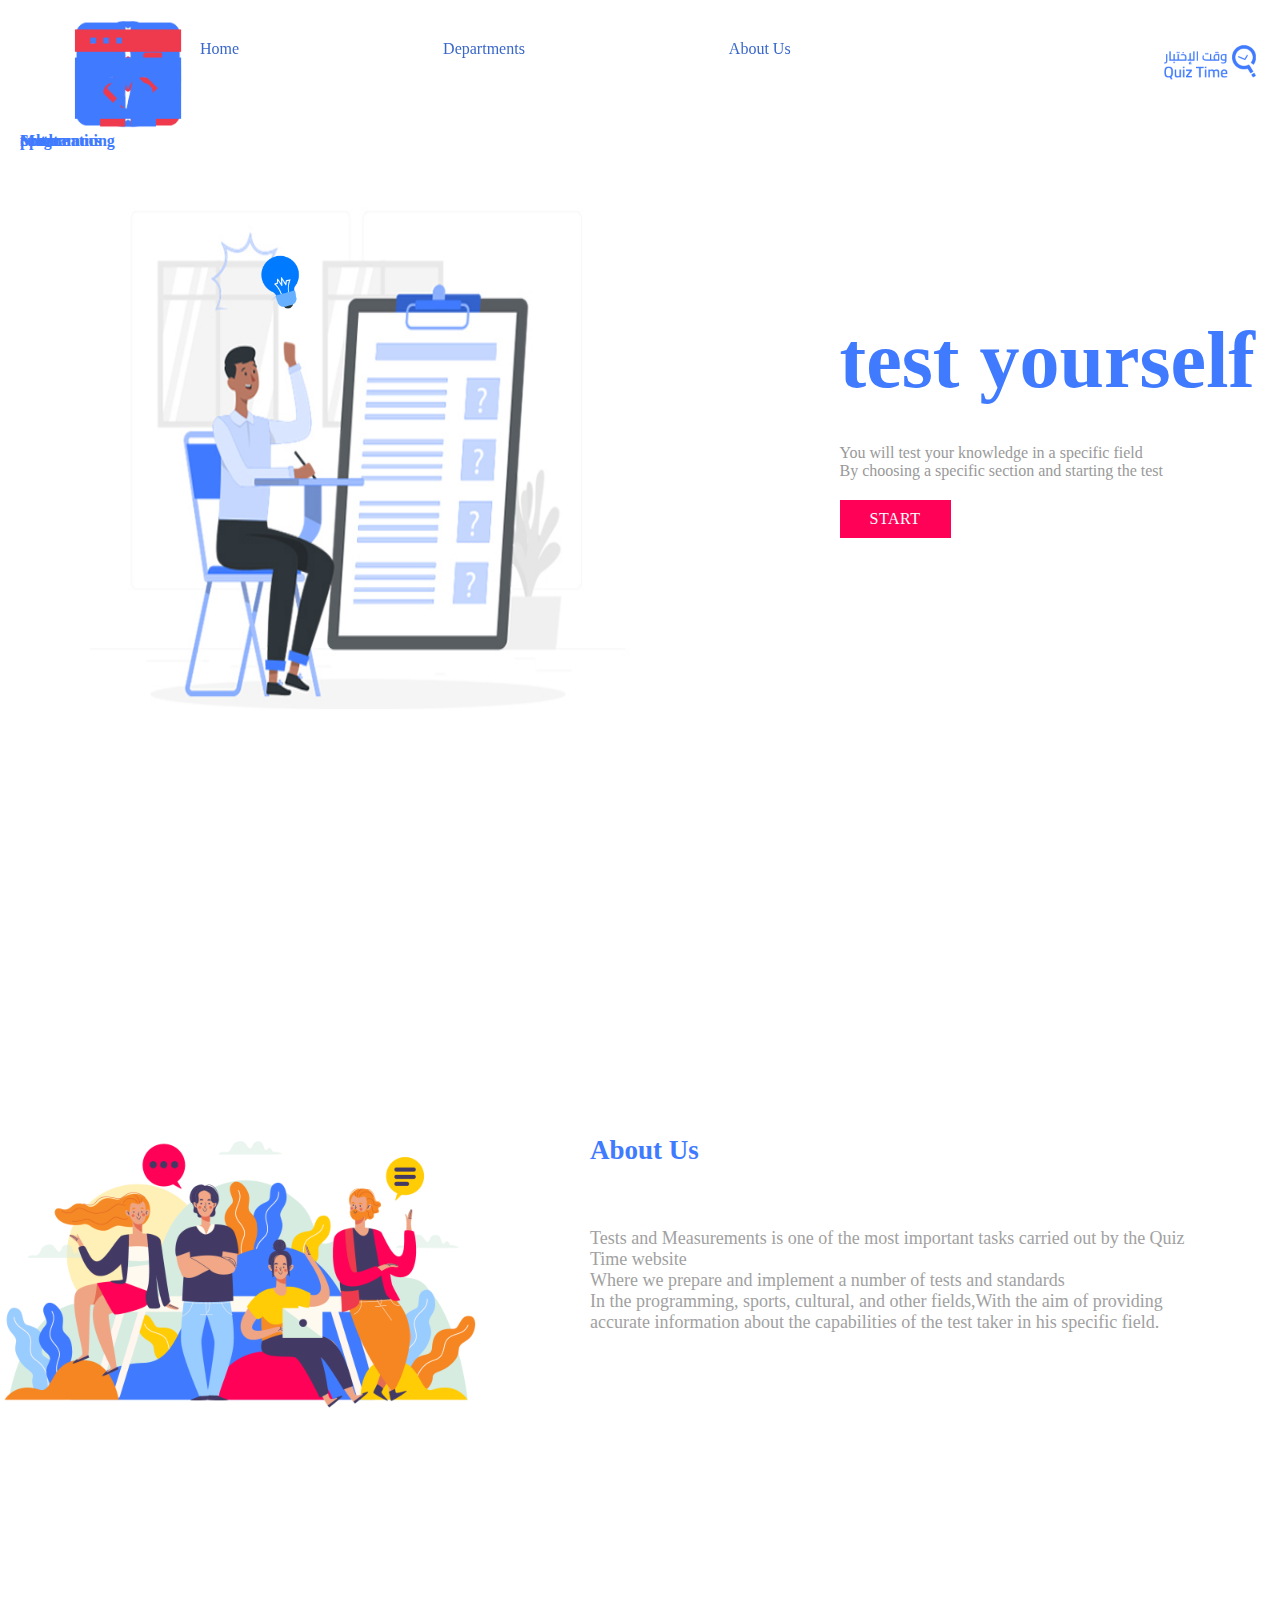
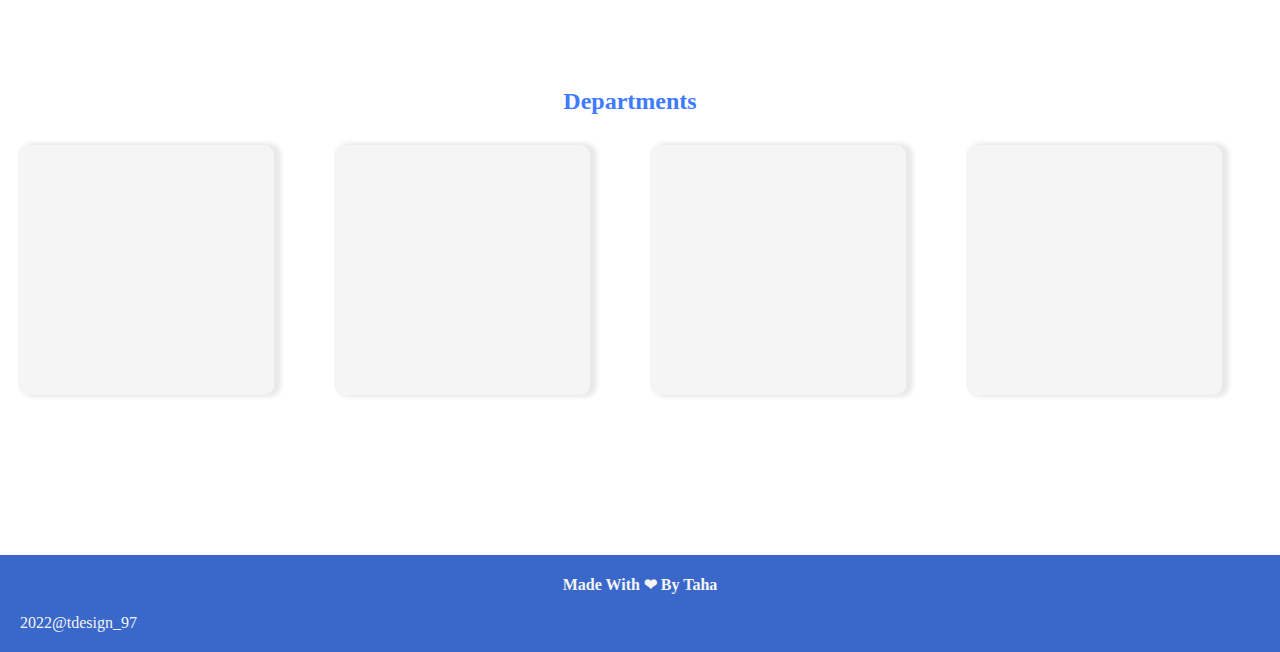
<file: index.html>
<!DOCTYPE html>
<html>
    <head>
    <meta name="viewport" content="width=device-width, initial-scale=1">
    <title> Quiz Time</title>
    <link rel="stylesheet" href="index.css">

    

    </head>

    <body> 
        
        <header id="header">
         <img src="./Image/QuizLogo.png" alt="" id="nonscroll" class="logo">
         <img src="./Image/QuizLogo2.png" alt="" id="onscroll" class="logo">

            <ul id="navigationID" class="navigation">
             <li class="navigation"><a  class="colr" href="" >Home</a></li>
             <li > <a class="colr" href="#dep" >Departments</a></li>
             <li ><a  class="colr" href="#AB">About Us </a></li>
                
            </ul>

            <div id="menuToggle" class="menuToggle" >
              
            </div>
            
        </header>

 
        <div class="backGround">
           
           <img class="backGround" src="./Image/Background.jpg" alt="">
        </div>
        <div id="light"><img src="./Image/light.png" alt=""></div>
       
        

        <section class="banner" id="banner">
           <div class="content">
            <h2>test yourself</h2>
            <p>
                You will test your knowledge  in a specific field
                By choosing a specific section and starting the test
             </p>
            
           <a href="#dep" class="btn">START</a>

           

           </div>

        </section>
        <div id="GoUp"> <img src="./Image/Arww.png" alt=""  id="arow"></div>


<main>

<section id="AB">

    <article >
        <img src="./Image/About Us.png" alt="about us" id="AboutUsImage" >
    </article>


    <article id="AboutUs" style="color:#ff0157;">
        <h2 >About Us</h2>
        <p style="color: #a1a1a1;">​​​​​​​​​​​​​​​​​​​​​​​​​​​​​​​​​​​​​​​​​​​​​​​​​​​​​​​​​​​​​​​​​​​​​​​​​​​​​​​​​​​​​​​​​​​​​​​​​​​​​​​​​​​​​​​​​​​​​​​​​​​​​​​​​​​​​​​​​​​​​​​​
            Tests and Measurements is one of the most important tasks carried out by the Quiz Time website
            Where we prepare and implement a number of tests and standards
             In the programming, sports, cultural, and other fields,With the aim of providing 
             accurate information about the capabilities of the test taker in his specific field.</p>
    </article>
</section>


<!--  ===============Department===================================  -->
<div id="dep">
<h2>Departments</h2>

<!-- 
<section class="ContainerFlex FlipCard">

    <div>

        <p>توجد العديد من الأسئلة العامة 
            عن الرياضة وفوائدها 
            وأحداث تاريخية حصلت 
        </p>
        <a class="startButton" href="questions.html">إبدأ</a>
    </div>
    <div>
        
        <p>في قسم الحساب معظم 
            الأسئلة ستكون من بسيطة إلى متوسطة 
            ولكن الأفضل عدم إستخدام الآلة 
            الحاسبة لتنشيط العقل وتعلم الحساب 
        </p>
        <a class="startButton" href="questions.html">إبدأ</a>
    </div>
    <div>
        
        <p>سنبحر في قسم الثقافة حول 
            العالم ونختبر معلوماتك الثقافية 
            حول الشعوب والدول والعادات 
            والعديد من الأشياء
        </p>
     <a class="startButton" href="questions.html">إبدأ</a>
    </div>
    <div>
        
        <p> في قسم البرمجة ستتعلم
            وتختبر مهاراتك البرمجية،
            وستواجه اسئلة البعض منها سهله 
            والآخر معقد احضر القلم والورقة 
            وابدأ معنا
        </p>
        <a class="startButton" href="questions.html">إبدأ</a>
    </div>
</section>
 -->


<section class="ContainerFlex  Department">
    <div class="deps">
     <a href="questions.html" >
        <img src="./Image/sports.png" alt="">
        <h4>Sport</h4>
     </a>
    </div>

    <div class="deps">
        <a href="questions.html" >
            <img src="./Image/calculator.png" alt="">
        <h4>Mathmatics</h4>
        </a>
    </div>
    <div class="deps">
      <a href="questions.html" >
        <img src="./Image/culture.png" alt="">
        <h4>culture</h4>
      </a>
    </div>
    <div class="deps">
       <a href="questions.html" >
        <img src="./Image/programming (1).png" alt="">
        <h4>programming</h4>
       </a>
    </div>
    
    
    
    
    </section>


</div>
</main>



<!-- ----------------------------- Footer-------------------------- -->

<footer>
   
<div>
    <h4> Made  With ❤ By Taha
    </h4>
    <p id="Date">2022</p>
    <p id="Account">@tdesign_97</p>

</div>


</footer>
<script src="index.js"></script>
<script src="module.js" type="module"></script>



</body>


</html>
</file>
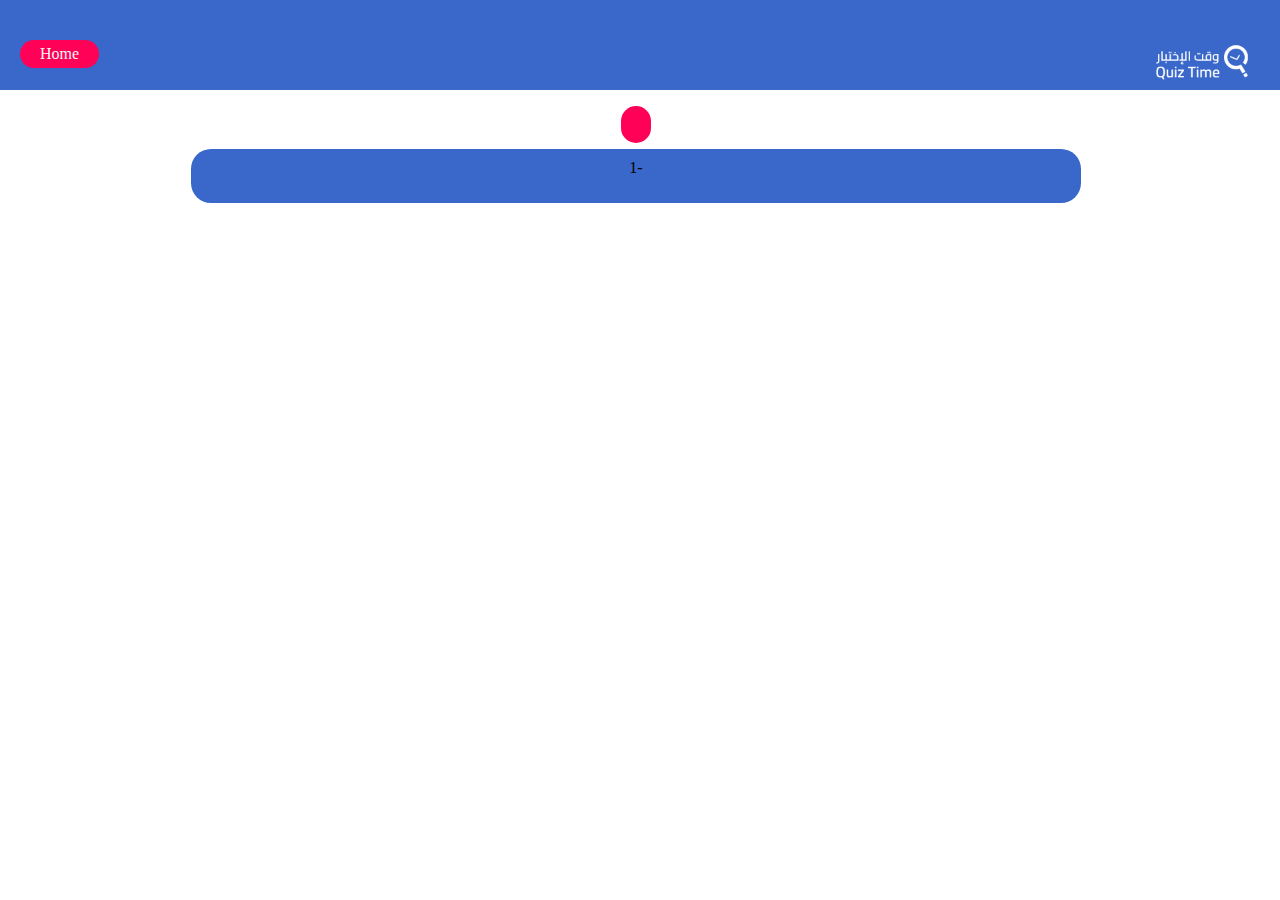
<file: questions.html>
<!DOCTYPE html>
<html lang="en">
<head>
    <meta charset="UTF-8">
    <meta http-equiv="X-UA-Compatible" content="IE=edge">
    <meta name="viewport" content="width=device-width, initial-scale=1.0">

    <link rel="stylesheet" href="questions.css">
    <title>Document</title>
</head>
<body>
 
    <header id="header">
        <!-- <img src="Image/QuizLogo.png" alt="" id="nonscroll" class="logo"> -->
        <img src="Image/QuizLogo2.png" alt="" id="onscroll" class="logo">

           
           <a href="index.html">Home</a>
       </header>



       <h1 id="DepName"></h1>
       <span id="counter"></span>
    
    <div id="outer">
       <span id="quNumber"></span>
        <span id="question"> </span>
        <div id="QuestionsBox">
            <p class="multiple"></p>
            <p class="multiple"></p>
            <p class="multiple"></p>
            <p class="multiple"></p>
        </div>
    </div>


    <script src="questionsApi.js"  type="module"></script>
    <script src="module.js"  type="module"></script>

</body>
</html>
</file>
<file: index.css>
*{
    font-family:Cairo;
   
    padding: 0;
    box-sizing: border-box;
    text-align: left;
    margin-block-end: 0em;
    margin-block-start: 0em;
    padding-inline-start: 0px;
    color: #407bff;
    

}

body{
    margin: 0px;
  
}

.stop-scrolling {
    height: 100%;
    overflow: hidden;
  }
/*  =================================home page ============================== */
header{
    position:fixed;
    z-index: 1;
    width: 100%;
    padding-right: 20px;
    padding-top: 40px;
}

.test {
    background-color:#407bff;
    color: whitesmoke;
    
  }
a{
    text-decoration: none;
}
ul,li ,a{
    display: inline;
    color: #3967ca;


}

ul{
    
    margin-right: 10%;
}

li{
   
    
    margin-left: 200px;
}

li a:hover{
 
    background-color: #ff0157;
    color: whitesmoke;
    transition: 1s;
    border-radius: 20px;
    font-weight:bolder;
    padding: 5px 20px;
  
}
#header img {
    top: 20px;
    width:100px;
    float: right;
    display: inline;
    /* margin-right: 20px; */
}

#onscroll{
    display: none;
   
}

p{
    font-weight: 300;
    color: #111;

}
.backGround{
 
   max-width: 100%;
    min-height:100vh;
    
    
    /* border: 5px solid #01ff2b; */
    background: url(Image/Background.jpg);
    background-repeat: no-repeat;
    background-size:contain;
    background-position: center;
    /* background-color: #ff0157; */
   
    


}

#light{
    text-align: left;
    margin-left: 250px;  
    position: absolute;  
    top: 28%;
  

    
    
}



#light img{
    
  
    width: 60px;
    /* height:50px; */
    position: relative; 
    animation-name: light;
    animation-duration: 2s;
    animation-fill-mode:both;
    animation-iteration-count: infinite;
  
   

}

@keyframes light {
    /* 0%{transform: rotate(0deg);} */
   0%{transform: rotate(30deg);}
    50%{transform: rotate(-20deg);}
    100%{transform: rotate(30deg);}
}



.banner{
    /* float: right; */
    position: absolute;
    top: 35%;
    right: 20px;
    margin-right: 5px;
    text-align: right;
    animation-name: banner;
    animation-duration: 2s;
 
    
    animation-iteration-count:unset;
}
@keyframes banner {
    /* 0%{transform: rotate(0deg);} */
   0%{transform: translateY(30%);opacity: 0%;}
    /* 30%{transform: translateY(20%);opacity: 30%;}
    60%{transform: translateY(10%);opacity: 60%;} */
    100%{transform: translateY(0%);opacity: 100%;}
}


.banner .content h2{


   /* position: relative; */

   font-size: 5em; 
   color: #407bff;
  
}

.banner .content p{

    font-size: 1em;
   color: #999999;
   
   margin-right: 5px;
   white-space:pre-line;
   
}


.btn{
    margin-right: 5px;
    font-size: 1em;
    color: #fff;
    background: #ff0157;
    display: inline-block;
    padding: 10px 30px;
    margin-top: 20px;
    text-transform: uppercase;
    text-decoration: none;
    letter-spacing: 0.5px;
    transition: 0.5s;
    text-align: right;

}

.btn:hover{
    letter-spacing:4px ;

}


/* =======================================About Us ============================= */


#AboutUsImage{
    max-width: 40%;
    float: left;
    position: relative;
    top: 30px;
  

}

.AboutUsAnimation {

    animation-name: aboutus;
    animation-duration: 1s;
    animation-fill-mode:both;
    /* animation-iteration-count:1;  */
    
}

@keyframes aboutus {

    0%{transform: scale(0);}
    70%{transform: scale(1.2);}
    100%{transform: scale(1);}
   
    
}


#AboutUs{
   
   float: right;
   white-space:pre-line;
   margin-top: 110px;
   max-width: 50%;
   font-size: large;
   margin-right: 10px;
   text-align: right;
   


}
#AB{
    display: inline-block;
    margin-top: 100px;
    font-weight: bold;
    
 
}




/* ============================== Department ================================= */

#dep{

   margin-top: 200px;
}

#dep h2{
    text-align: center;
    color: #407bff;
    margin-bottom: 20px;
    margin-right: 20px;
    /* margin-top: 20px; */
}
.ContainerFlex{
    /* display: block; */
    align-content: center;
    display:flex;
    flex-flow: row nowrap;
    justify-content: center;    
}
.ContainerFlex div{
    

    
    flex: 1 1 0px;
    max-width: 20%;
    margin: 10px;
    margin-right: 50px;
    /* background-color: #407bff; */
    text-align: center;
    box-shadow: 5px 0px 4px 2px rgb(233, 233, 233);
    padding: 20px;
    border-radius: 10px;
    height: 250px;
    /* perspective: 1000px; */
    transition-duration: 0.5s;
     transform-style:preserve-3d; 

    /* -webkit-backface-visibility: hidden;
    backface-visibility: hidden;  */

   


}



.ContainerFlex div img{
    max-width: 50%;
   
}

.ContainerFlex div > h4,p{
    margin-top: 20px;
    /* text-align: center; */
    color: #575656;
   
}

.Department div{
    background-color: whitesmoke;
  
}
/* .FlipCard{
    position:absolute;
 
  

   
} */


/* 
.FlipCard div p{
    color: whitesmoke;
    font-weight: normal;
    margin-bottom: 10px;


    
}
.FlipCard div{
    background-color: #ff0157;
    flex-shrink: 1;

    
} */



.Department div:hover{
    transform:scale(1.1);
}

.startButton {
    background-color: #fff;
    padding: auto;
    color: #ff0157;
    border-radius: 3px;
    margin-top: 5px;
    padding: 2px 30px;
    cursor: pointer;
   text-decoration: none;

}

/* .FlipCard div:hover{
    transform: rotateY(180deg);
} */

#arow{

    position:fixed;
    z-index: 1;
    width: 70px;
    margin:30px;
    height: 70px;
    bottom: 15px;
    right: 15px;
    display: none;
}
#arow:hover{
 cursor: pointer;
}


/* =========================Footer=================================== */

footer{
    position: relative;
    margin: 0px;
  
    /* box-sizing: border-box; */
    margin-top: 150px;
   
}
footer h4{
    text-align: center;
   
    
   
    color: whitesmoke;
}

footer div{
    background-color:#3967ca;
   
    padding: 20px;
}
footer p{
    color: whitesmoke;
  

}

#Date{
text-align: left;
float: left;

}





/*  ================================ Media Quirey ========================== */

@media screen and (max-width: 1030px){

    #AboutUs{
   
        float: right;
        white-space:pre-line;
        margin-top: 110px;
        max-width: 60%;
        font-size:medium;
        margin-right: 20px;
  
     }
    

     #light{
         margin-left: 170px;

     }

    
    #light img{
      
        width: 50px;
        top: 20px;
    }


    .FlipCard div p{
        font-size: 15px;
    
    
        
    }
     
    
}




@media screen and (max-width: 1000px){

   
/* 
    #light img{
     
        width: 55px;

    } */

    #AboutUsImage{
        max-width: 35%;
        position: relative;
    }
    
    
#AboutUs{
   
    float: right;
    white-space:pre-line;
    margin-top: 40px;
    max-width: 70%;
    font-size: medium;
    margin-right: 20px;
    
 
 
 }

 
 @media screen and (max-width:980px) {

    #light{
        margin-left: 160px;
    
    }
     
 }
   
    
   
   
    
}

@media screen and (max-width: 955px){

    .FlipCard div p{
        font-size: 12px;
    
    
        
    }

    .banner .content h2{

        font-size: 3em; 
       
     }
     
     .banner .content p{
     
         font-size: 15px;
       
        
     }
     #light img{
        /* margin-left: 10%; 
        width: 50px; */
        top: 30px;
    }

    #light{
        margin-left: 155px;
    
    }

   
}
@media screen and (max-width: 900px){

    .startButton {
      
        font-size: 12px;
      
        padding: 2px 20px;
        cursor: pointer;
       text-decoration: none;
    
    }

    #light img{
     
        width: 40px;
        top: 40px;

    }
    li{
    
        margin-right: 100px;
    }
  

    #light{
        margin-left: 150px;
    
    }


    .btn{
    
        font-size: 15px;
        
        padding: 5px 15px;
        box-sizing: border-box;
    
        
    
    }
   
}

@media screen and (max-width: 870px){


    .ContainerFlex div{
        height: 300px;
    }
    #light{
        margin-left: 140px;
    
    }
    #light img{
     
        width: 35px;
       

    }

    ul{
        margin-right: 0%;
    }
    
}

@media screen and (max-width: 800px){

 

    #light{
        margin-left: 130px;

    
    }

    #light img {
        top:50px ;
    }


    #AboutUsImage{
        max-width: 40%;
        position: relative;
         justify-content: center;    
    }
    
    
#AboutUs{
   
    float: right;
    white-space:pre-line;
    margin-top: 20px;
    max-width: 50%;
    font-size: medium;
    margin-right: 20px;
    
 
 
 }

 .ContainerFlex{
    /* display: block; */
 
    flex-flow: column wrap;
  
}

.ContainerFlex div{

    max-width: 50%;
    height: 200px;
    min-height: 200px; 

     
}
   
.FlipCard div{

   
    flex-shrink: 0;
    margin-left: 20px;

   
}

.ContainerFlex div img{

   max-width: 20%;
     
}

.ContainerFlex div h4{
   font-size: medium;
   
}
.FlipCard div p{
    font-size: 12px;


    
}

header ul {
    display: none;
}

header #menuToggle{
    position: relative;
    width: 40px;
    height: 40px;
    background:url(Image/menuNonScroll.png);
    background-size: 30px;
    margin-left: 20px;
    background-repeat: no-repeat;
    background-position: center;
    cursor: pointer;
}
   
header #menuToggle.active{
 
    background:url(Image/close.png);
    background-size: 30px;
    margin-left: 20px;
    background-repeat: no-repeat;
    background-position: center;
    cursor: pointer;
    color: #407bff;
    
   
    
}

header .navigation.active{

    width: 100%;
    height:100vh;
    position: fixed;
    display: flex;
    justify-content: center;
    align-items: center;
    flex-direction: column;
    background-color:#fff;
    color: whitesmoke;
    top: 0px;
    left: 0px;
    font-size: larger;
    color: #407bff;
   font-size: 2em; 
   

}


li a{
    color:#407bff;
}



li a:hover{
 
    background-color:#ff0157;
    color: whitesmoke;

    
    font-weight: bolder;
    transition:none;
  
    padding: 5px 10px;
    margin-top: 20px;
  
}


     
    
}


@media screen and (max-width: 750px){

   
    .ContainerFlex div{
        height: 200px;
    }
    .backGround{

    
         background-size:100% 70%;
 
     }

     #light{
        margin-left: 120px;

    
    }
     #light img {
        top:50px ;
    }

    .banner .content h2{

        font-size:2.5em; 
       
     }
     
     .banner .content p{
     
         font-size: 12px;
       
        
     }
    
     
   

}

@media screen and (max-width: 700px){


    .backGround{

    
         background-size:100% 60%;
 
     }

     #light{
        margin-left: 110px;

    
    }
     #light img {
        top:60px ;
    }

   

}

@media screen and (max-width: 650px){

    .ContainerFlex div img{
        max-width: 40%;
       
    }
    .backGround{

    
         background-size:100% 50%;
 
     }

     #light{
        margin-left: 95px;

    
    }
     #light img {
        top:70px ;
        width: 30px;
    }
    

   

}

@media screen and (max-width: 600px){

   
    .backGround{

    
         background-size:100% 60%;
 
     }

     #light{
        margin-left: 95px;

    
    }
     #light img {
        top:60px ;
        width: 30px;
    }
    

    #AboutUs{
        font-size:12px; 
        font-weight: bold;    

     
     }
   

}


@media screen and (max-width: 550px){

   
    .backGround{

    
         background-size:100% 50%;
 
     }

     #light{
        margin-left: 90px;

    
    }
     #light img {
        top:70px ;
        width: 25px;
    }
    

    #AboutUs{
        font-size:12px; 
        font-weight: bold;    

     
     }
   

}

@media screen and (max-width: 500px){

   
    .backGround{

    
         background-size:100% 50%;
         display: none; 
     }

     #light{
        /* margin-left: 80px; */
        display: none;
       
    
    }
     /* #light img {
        top:70px ;
        width: 25px;
    } */
    

    #AboutUsImage{
     display: none;  
   
    }
    #AboutUs{
        font-size:15px; 
        font-weight: bold;  
        margin-top: 20px; 
        justify-content: center;
        max-width: 100%;
        text-align: center;
       margin-left: 10px;
     
     }

     .banner{
        /* float: right; */
        position:relative;
       top: 200px;
     
        margin-left: 30px;
        

     
     margin-bottom: 200px;
        
 
    }
   

}


@media screen and (max-width: 400px){

   
    
    .ContainerFlex div {
        max-width: 70%;
       
    }


}
</file>
<file: questions.css>
body{
    overflow: hidden;
    text-align: center;
    margin-block-start: 0px;
    margin-inline-start: 0px;
    font-family:Cairo;
}



header{
    position:relative;
    z-index: 1;
    width: 100%;
    padding-right: 20px;
    padding-top: 40px;
    background-color: #3967ca;
   
    height: 50px;
}

header a{
    text-decoration: none;
    color: whitesmoke;
    float: left;
    margin-left: 20px;

    background-color: #ff0157;

    transition: 1s;
    border-radius: 20px;
    padding: 5px 20px;
}



#header img {
    top: 10px;
    width:100px;
    float: right;
    display: inline;
    margin-right: 20px;
}




#counter{
    background-color: #ff0157;
    color: whitesmoke;
    border-radius: 30px;
    padding:  5px 15px;
    margin-bottom: 20px;
    font-size: 25px;
  
}


#outer{
    margin: auto;
 
    background-color: #3967ca;
    width: 70%;
    padding: 10px;
    box-sizing: border-box;
    border-radius: 20px;
    margin-top: 10px;
    

}

#outer p{
    /* to keep text inside the shape  */
    overflow-wrap: break-word;
 
}

#QuestionsBox p{
    background-color: #c6d8ff;

    border-radius: 10px;
    cursor: pointer;
 
    
}
</file>
